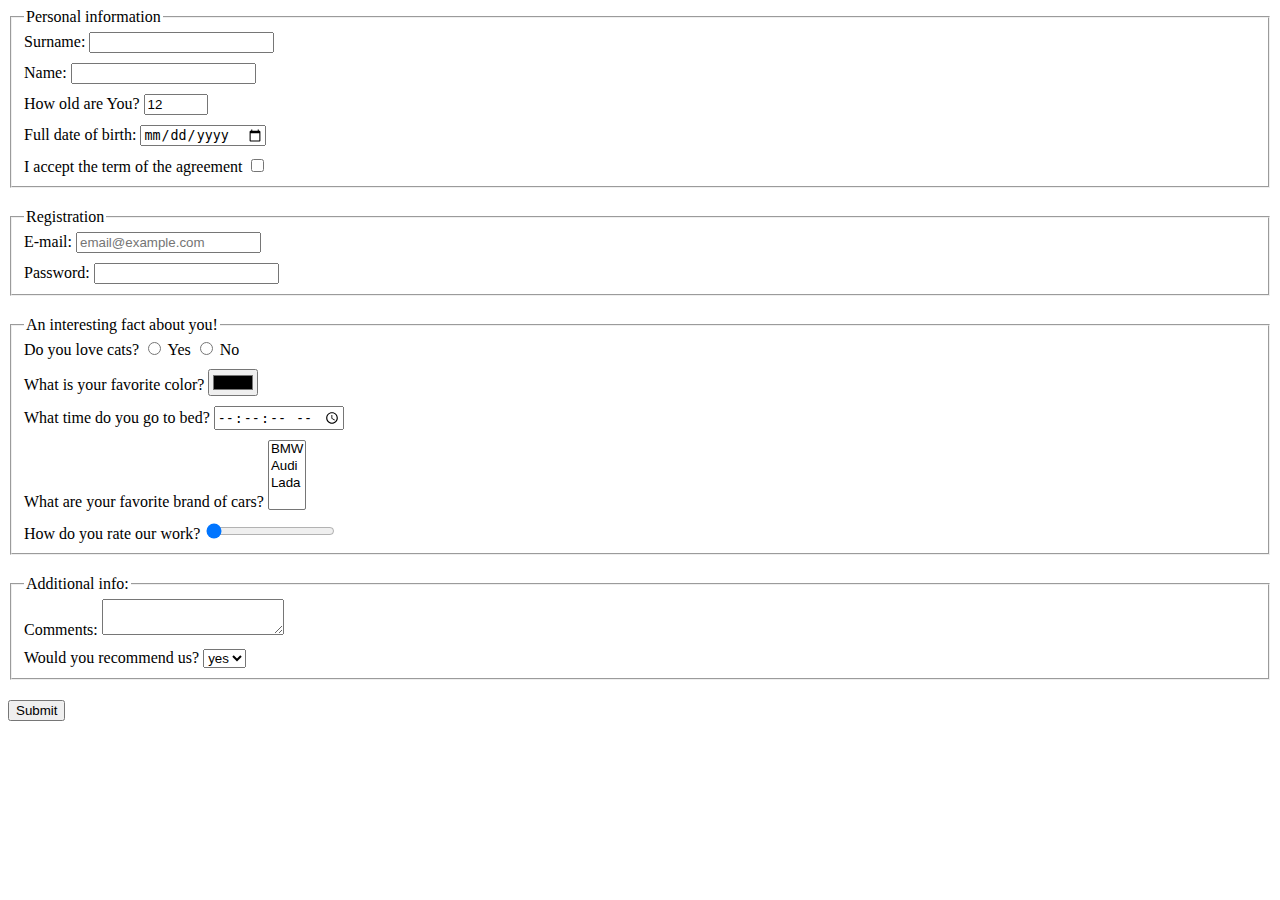
<file: index.html>
<!DOCTYPE html><html lang="en"><head><meta charset="UTF-8"><meta name="viewport" content="width=device-width, user-scalable=no, initial-scale=1.0, maximum-scale=1.0, minimum-scale=1.0"><meta http-equiv="X-UA-Compatible" content="ie=edge"><title>HTML Form</title><link rel="stylesheet" href="style.ddccfa37.css"></head><body> <form action="https://mate-academy-form-lesson.herokuapp.com/create-application" method="post"> <fieldset class="groups"> <legend>Personal information</legend> <div class="form-field"> <label for="surname">Surname:</label> <input type="text" id="surname" name="surname" required autocomplete="off"> </div> <div class="form-field"> <label for="name">Name:</label> <input type="text" id="name" name="name" required autocomplete="off"> </div> <div class="form-field"> <label for="howOldAreYou">How old are You?</label> <input type="number" id="howOldAreYou" name="age" min="1" max="100" value="12"> </div> <div class="form-field"> <label for="fullDateOfBirth">Full date of birth:</label> <input type="date" id="fullDateOfBirth" name="dateOfBirth"> </div> <div class="last-form-field"> <label for="terms">I accept the term of the agreement</label> <input type="checkbox" id="terms" name="terms" required> </div> </fieldset> <fieldset class="groups"> <legend>Registration</legend> <div class="form-field"> <label for="email">E-mail:</label> <input type="email" name="email" id="email" placeholder="email@example.com" required> </div> <div class="last-form-field"> <label for="password">Password:</label> <input type="password" name="password" id="password" required minlength="6"> </div> </fieldset> <fieldset class="groups"> <legend>An interesting fact about you!</legend> <div class="form-field"> <label> Do you love cats? <input type="radio" name="cats" value="yes"> Yes </label> <label> <input type="radio" name="cats" value="no"> No </label> </div> <div class="form-field"> <label> What is your favorite color? <input type="color" name="fColor"> </label> </div> <div class="form-field"> <label> What time do you go to bed? <input type="time" name="sleepTime" step="2"> </label> </div> <div class="form-field"> <label> What are your favorite brand of cars? <select name="fCar" multiple> <option value="audi">BMW</option> <option value="bmw">Audi</option> <option value="toyota">Lada</option> <option value=" "></option> </select> </label> </div> <div class="last-form-field"> <label> How do you rate our work? <input type="range" name="ourWork" min="0" max="10" value="0"> </label> </div> </fieldset> <fieldset class="groups"> <legend>Additional info:</legend> <div class="form-field"> <label>Comments: <textarea name="comments" cols="20" rows="2" maxlength="200"></textarea> </label> </div> <div class="last-form-field"> <label> Would you recommend us? <select name="recommendUs"> <option value="yes">yes</option> <option value="no">no</option> </select> </label> </div> </fieldset> <button type="submit" class="groups">Submit</button> </form> <script type="text/javascript" src="main.e97352c4.js"></script> </body></html>
</file>
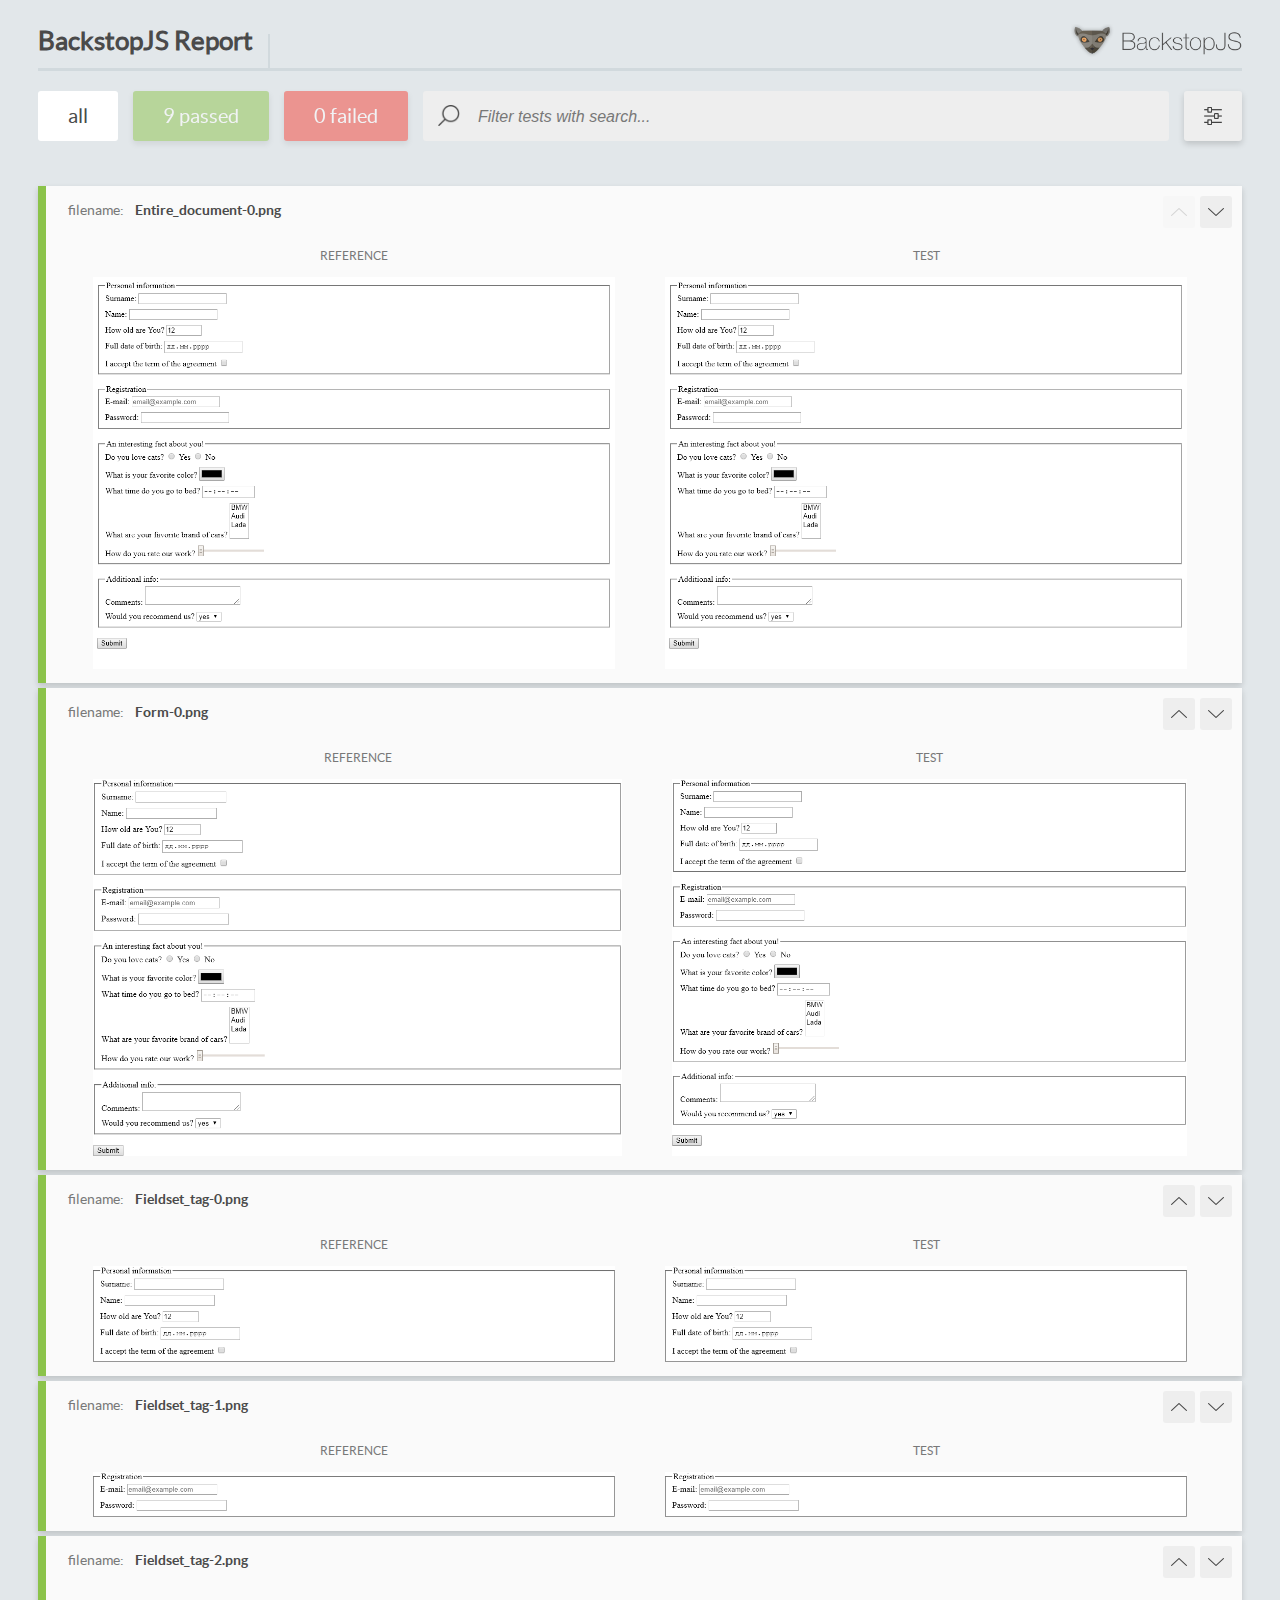
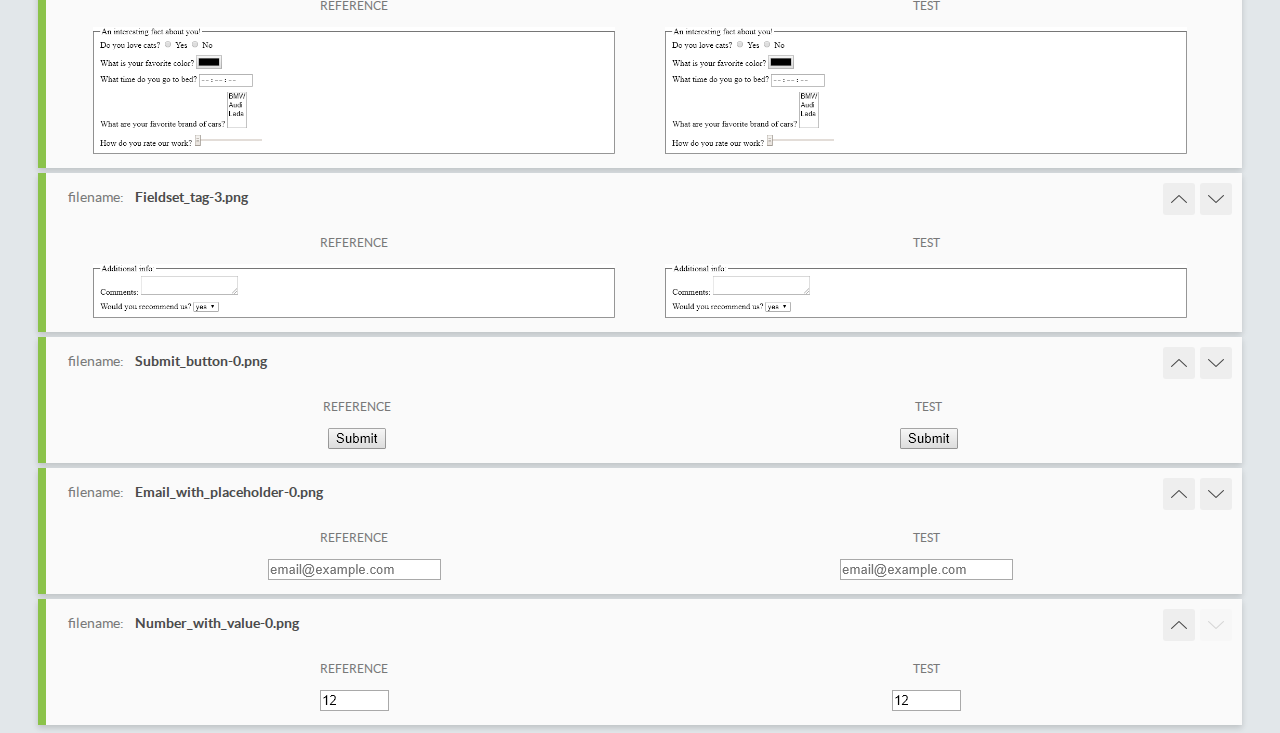
<file: report/html_report/index.html>
<!DOCTYPE html>
<html>
  <head>
    <meta charset="utf-8">
    <title>BackstopJS Report</title>

    <style>
      @font-face {
          font-family: 'latoregular';
          src: url('./assets/fonts/lato-regular-webfont.woff2') format('woff2'),
              url('./assets/fonts/lato-regular-webfont.woff') format('woff');
          font-weight: 400;
          font-style: normal;
      }
      @font-face {
          font-family: 'latobold';
          src: url('./assets/fonts/lato-bold-webfont.woff2') format('woff2'),
              url('./assets/fonts/lato-bold-webfont.woff') format('woff');
          font-weight: 700;
          font-style: normal;
      }

      .ReactModal__Body--open {
          overflow: hidden;
      }
      .ReactModal__Body--open .header {
        display: none;
      }

    </style>
  </head>
  <body style="background-color: #E2E7EA">
    <div id="root">

    </div>
    <script type="text/javascript">
      function report (report) { // eslint-disable-line no-unused-vars
        window.tests = report;
      }
    </script>
    <script type="text/javascript" src="config.js"></script>
    <script type="text/javascript" src="index_bundle.js"></script>
  </body>
</html>
</file>
<file: style.ddccfa37.css>
.groups{margin-bottom:20px}.form-field{margin-bottom:10px}
/*# sourceMappingURL=style.ddccfa37.css.map */
</file>
